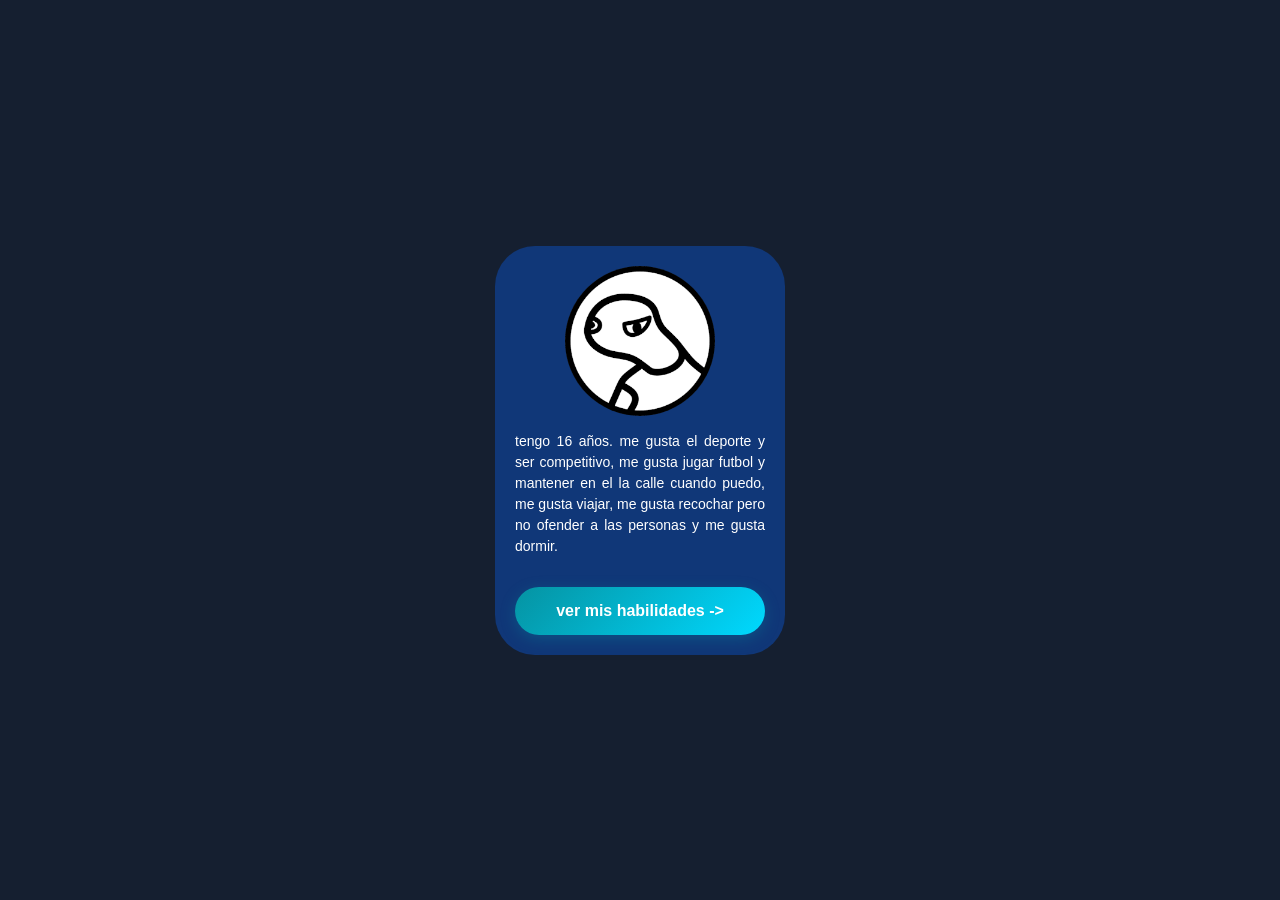
<file: index.html>
<!DOCTYPE html>
<html lang="en">
<head>
    <meta charset="UTF-8">
    <meta name="viewport" content="width=device-width, initial-scale=1.0">
    <title>tarjeta de presentacion</title>
    <link rel="stylesheet" href="style.css">
</head>
<body>
    <div class="contenedor">
    <div class="tarjeta">
        <img src="foto.webp" alt="santiago lopez muñoz">
        <p>
            tengo 16 años. me gusta el deporte y ser competitivo, me gusta jugar futbol y mantener en el la calle cuando puedo, me gusta viajar, me gusta recochar pero no ofender a las personas y me gusta dormir.
        </p>
        <a href="mailto:santiagolm@sagradafamiliapalmira.edu.co>contactame...</a>"
</div>
<a href="habilidades.html" class="btn-ver-mas"> ver mis habilidades -></a>
    </div>
</body>
</html>
</file>
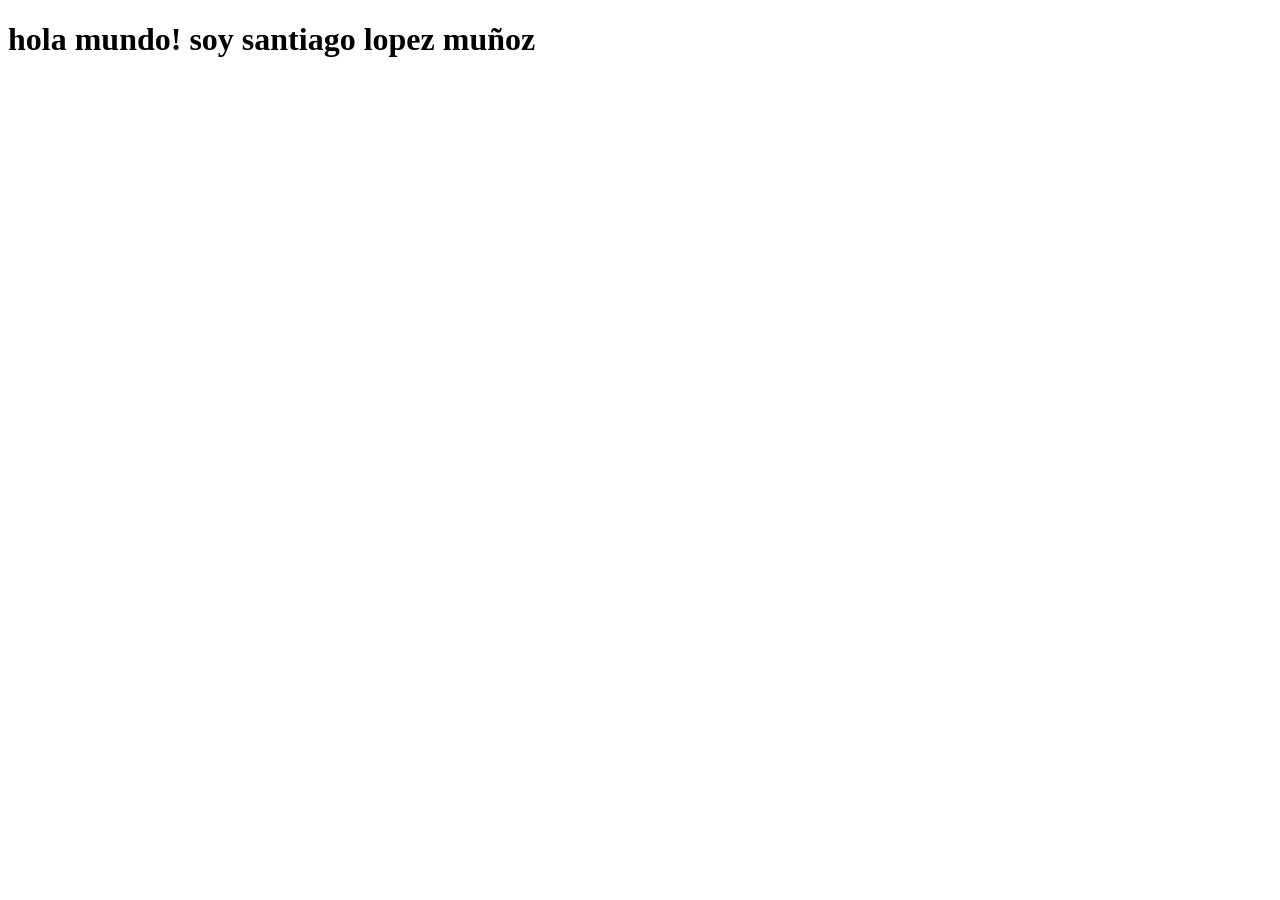
<file: holamundo.html>
<!DOCTYPE html>
<html lang="es">
<head>
    <meta charset="UTF-8">
    <meta name="viewport" content="width=device-width, initial-scale=1.0">
    <title>santiago lM</title>
</head>
<body>
    <h1>hola mundo! soy santiago lopez muñoz</h1>
</body>
</html>
</file>
<file: style.css>
*{
    padding: 0;
    margin: 0;
}
body{
    background-color:#151f30;
    display: flex;
    justify-content: center;
    align-items: center;
    min-height: 100vh;
    font-family: Arial, Helvetica, sans-serif;
}

/* contenedor de la pagina */

.contenedor{
    display: flex;
    flex-direction: column;
    align-items: center;
    gap: 30px;
    padding: 20px;
}
/* tarjeta de presentacion*/
.tarjeta{
    background-color: #103778;
    width: 250px;
    border-radius: 40px;
    display: flex;
    flex-direction: column;
    padding: 20px;
    justify-content: space-around;
    gap: 15px;
}
img{
    width: 150px;
    align-self: center;
    border-radius: 76px;
}
h1{
    font-size: 14px;
    text-align: center;
    color: #0593a2;
}
p{
    font-size: 14px;
    text-align: justify;
    color: white;
    line-height: 1.5;
}
a{
    color: pink;
    text-align: right;
    text-decoration: none;
    transition: color 0.3s;
}
a:hover{
    color: #ff1493;
}
/* boton "ver mas"*/
.btn-ver-mas{
    display: inline-block;
    padding: 15px 35px;
    background: linear-gradient(135deg, #0593a2, #00d9ff);
    color: white;

    text-decoration: none;

    border-radius: 30px;
    font-weight: bold;
    font-size: 16px;
    text-align: center;
    transition: all 0.3s ease;
    box-shadow: 0 4px 15px rgba(5, 147, 162, 0.3);
}
.boton-ver-mas:hover{
    transform: translateY(-3px);
    box-shadow: 0 8px 25px rgba(5, 147, 162, 0.5);
    background: linear-gradient( 135deg, #00d9ff, #0593a2);
}
</file>
